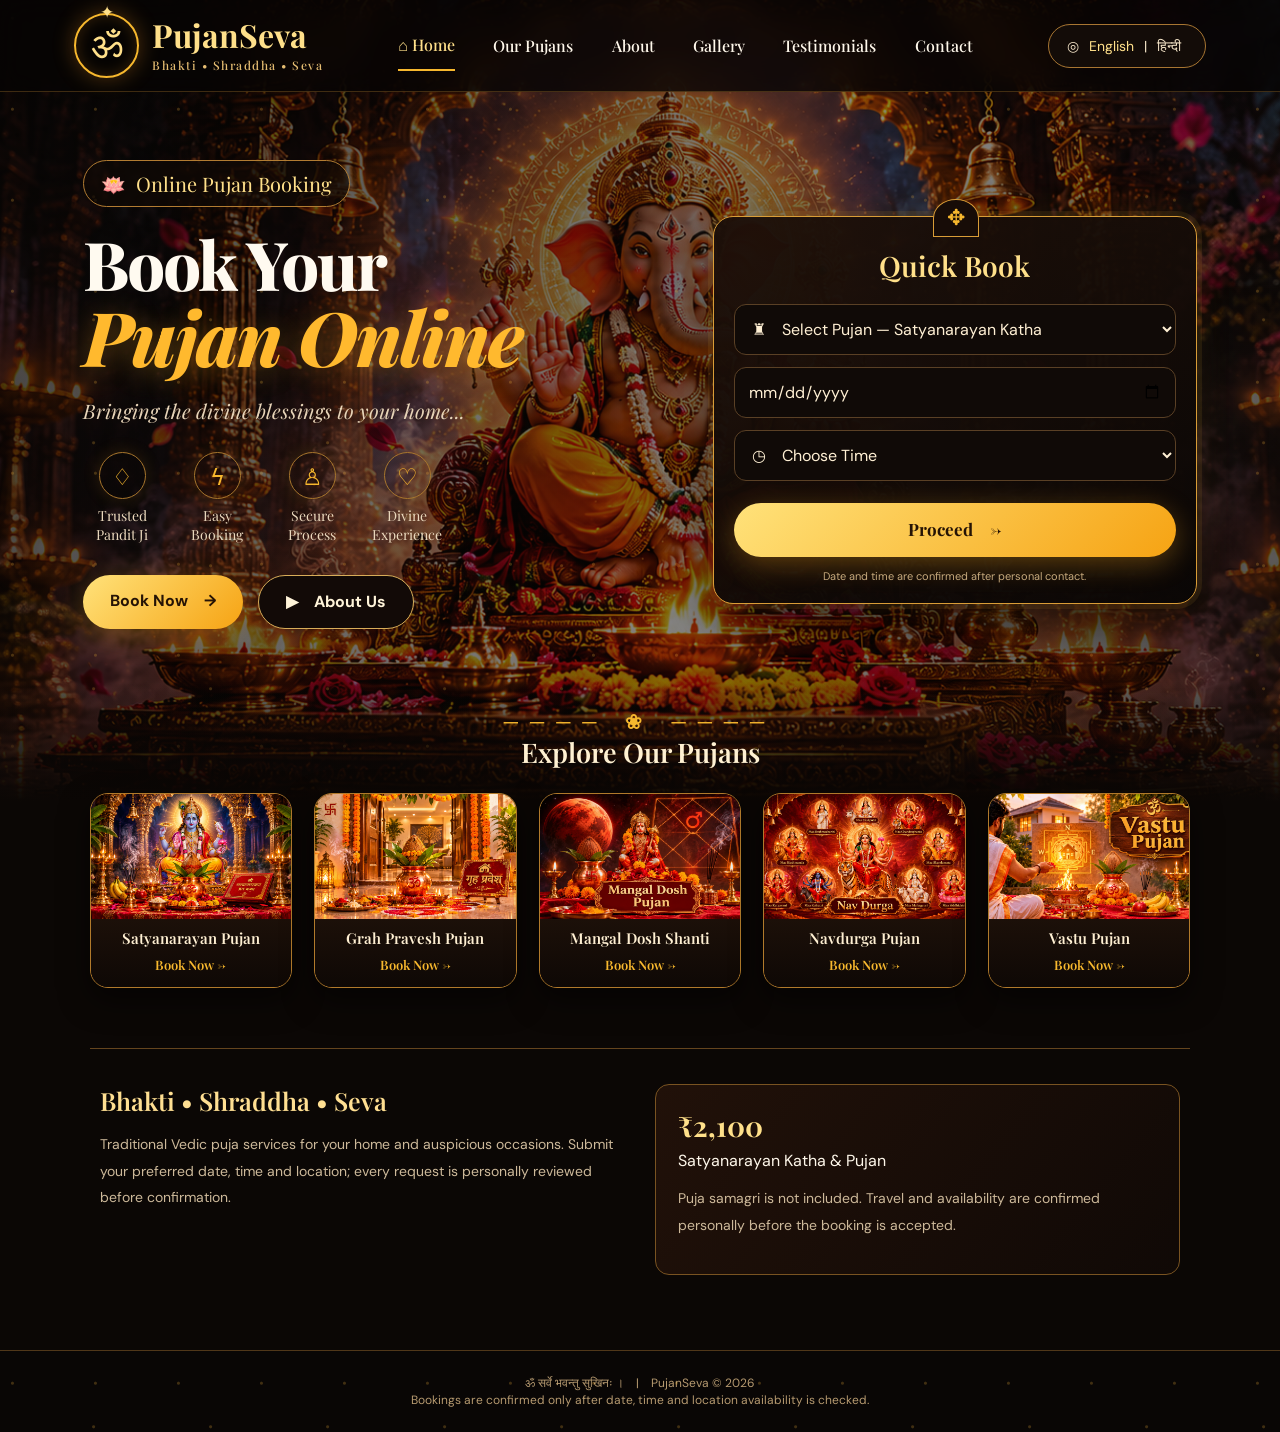
<file: index.html>
<!doctype html>
<html lang="en">
<head>
<meta charset="utf-8"><meta name="viewport" content="width=device-width,initial-scale=1">
<meta name="theme-color" content="#090604">
<meta name="description" content="PujanSeva — Book traditional Vedic pujas online.">
<title>PujanSeva | Divine Online Booking</title>
<link rel="preconnect" href="https://fonts.googleapis.com"><link rel="preconnect" href="https://fonts.gstatic.com" crossorigin>
<link href="https://fonts.googleapis.com/css2?family=DM+Sans:wght@400;500;600;700&family=Playfair+Display:wght@500;600;700;800&display=swap" rel="stylesheet">
<style>
:root{--gold:#f7b82e;--gold2:#ffe08a;--cream:#fff8eb;--muted:#d7c3a4;--line:#9c6b29;--black:#090604}
*{box-sizing:border-box}html{scroll-behavior:smooth}body{margin:0;background:var(--black);color:var(--cream);font-family:'DM Sans',sans-serif}a{color:inherit;text-decoration:none}button,input,select,textarea{font:inherit}
.site{min-height:100vh;position:relative;overflow:hidden;background:linear-gradient(110deg,rgba(9,6,4,.78),rgba(9,6,4,.48) 52%,rgba(9,6,4,.78)),url("assets/ganesha-hero.png") center center/cover fixed no-repeat}.site:before{content:"";position:absolute;inset:0;pointer-events:none;opacity:.23;background:radial-gradient(circle at 15% 20%,#f8b63c 1px,transparent 2px),radial-gradient(circle at 80% 60%,#f8b63c 1px,transparent 2px);background-size:83px 91px,117px 123px}
.header{height:92px;padding:0 clamp(22px,5.8vw,96px);display:flex;align-items:center;justify-content:space-between;border-bottom:1px solid #d49b3a44;background:#070504c9;backdrop-filter:blur(14px);position:relative;z-index:5}
.brand{display:flex;align-items:center;gap:13px}.logo{width:65px;height:65px;border:2px solid var(--gold);border-radius:50%;display:grid;place-items:center;color:var(--gold2);font-family:serif;font-size:38px;box-shadow:0 0 22px #e99a2455,inset 0 0 15px #e99a2433;position:relative}.logo:before{content:"✦";position:absolute;top:-13px;font-size:17px}.brand-name{font:700 32px 'Playfair Display',serif;color:var(--gold2);line-height:1}.brand-tag{font:500 12px 'Playfair Display',serif;color:#e5bd72;letter-spacing:1.5px;margin-top:6px}
.nav{display:flex;align-items:center;gap:clamp(20px,3vw,48px);font:500 16px 'Playfair Display',serif}.nav a{padding:14px 0;transition:.2s}.nav a:hover,.nav a.active{color:var(--gold2)}.nav a.active{border-bottom:2px solid var(--gold)}.language{border:1px solid #a87632;border-radius:30px;padding:11px 18px;color:#f6e6c9;background:#130c08;font-size:14px}.language button{border:0;background:none;color:inherit;cursor:pointer}.language button.selected{color:var(--gold2)}
.hero{min-height:590px;display:grid;grid-template-columns:1fr .78fr;align-items:center;gap:10px;padding:30px clamp(22px,6.5vw,108px) 0;position:relative;z-index:1}
.copy{position:relative;z-index:2;padding:15px 0 30px}.eyebrow{display:inline-flex;align-items:center;gap:10px;border:1px solid #b27c32;border-radius:30px;padding:9px 17px;color:var(--gold2);font:16px 'Playfair Display',serif;background:#100905b8}.eyebrow span{font-size:20px}
h1{font:800 clamp(48px,5.25vw,78px)/1.02 'Playfair Display',serif;letter-spacing:-2px;margin:22px 0 15px;color:#fffaf0}h1 em{display:block;color:#ffb92e;font-style:italic;font-size:1.12em;text-shadow:0 4px 28px #ffad2655;white-space:nowrap}.sub{font:italic 20px 'Playfair Display',serif;color:#e7d4b8;line-height:1.6;max-width:450px}
.trust{display:flex;gap:17px;margin:25px 0 30px}.trust-item{width:78px;text-align:center;color:#ead8bd;font:14px/1.35 'Playfair Display',serif}.trust-icon{width:47px;height:47px;margin:0 auto 8px;border:1px solid #a9772d;border-radius:50%;display:grid;place-items:center;color:var(--gold);font-size:23px;box-shadow:0 0 17px #f5ad2a25}
.actions{display:flex;gap:15px;flex-wrap:wrap}.btn{border:0;border-radius:40px;padding:15px 27px;font-weight:700;cursor:pointer;transition:.2s}.btn:hover{transform:translateY(-2px);filter:brightness(1.08)}.btn-gold{color:#251305;background:linear-gradient(135deg,#ffe27a,#f6a313);box-shadow:0 7px 28px #f5a51c55}.btn-outline{color:#fff4d9;border:1px solid #d8ad59;background:#120a07}
.art{display:none}.halo{position:absolute;width:min(42vw,520px);aspect-ratio:1;border-radius:50%;background:radial-gradient(circle,#ffe3a0 0,#f79b37 27%,#a63a16 49%,#44130c 69%,transparent 73%);filter:blur(2px);z-index:-2}.mandala{position:absolute;width:min(47vw,560px);aspect-ratio:1;border:2px solid #ffce68aa;border-radius:50%;box-shadow:0 0 40px #ffb43d66,inset 0 0 40px #ffb43d44;z-index:-1}.mandala:before,.mandala:after{content:"";position:absolute;inset:23px;border:1px dashed #ffdc8c99;border-radius:50%}.mandala:after{inset:53px;border-style:solid;transform:rotate(45deg);border-radius:44%}
.ganesh{width:min(43vw,520px);height:550px;object-fit:contain;filter:drop-shadow(0 20px 40px #ff9d2a77);animation:float 6s ease-in-out infinite}.spark{position:absolute;color:#ffd46c;font-size:24px;text-shadow:0 0 18px #ff9b21;animation:twinkle 2.4s infinite alternate}.s1{top:13%;left:13%}.s2{top:25%;right:9%;animation-delay:.8s}.s3{bottom:17%;left:10%;animation-delay:1.3s}.s4{bottom:23%;right:13%;animation-delay:.4s}@keyframes float{50%{transform:translateY(-9px)}}@keyframes twinkle{to{opacity:.25;transform:scale(.7)}}
.booking{position:relative;z-index:3;border:1px solid #d99d37;border-radius:20px;padding:25px 20px 20px;background:linear-gradient(155deg,#1d1009f5,#090605f7);box-shadow:0 0 0 5px #f3b43a16,0 18px 60px #000a,0 0 35px #f2a52b22;margin-top:15px}.booking:before{content:"✥";position:absolute;top:-18px;left:calc(50% - 22px);width:44px;height:36px;background:#170c07;border:1px solid #d99d37;border-radius:50% 50% 0 0;color:var(--gold);display:grid;place-items:center;font-size:22px}.booking h2{text-align:center;color:var(--gold2);font:600 28px 'Playfair Display',serif;margin:5px 0 20px}.field{margin:12px 0}.field label{display:block;font-size:12px;color:#d6bd96;margin:0 0 6px}.field input,.field select,.field textarea{width:100%;background:#100a07;border:1px solid #5a4025;border-radius:12px;padding:13px;color:#fff0d4;outline:none}.field input:focus,.field select:focus,.field textarea:focus{border-color:var(--gold);box-shadow:0 0 0 3px #e9a83222}.field select option{background:#160d08}.booking .btn{width:100%;margin-top:10px;font:700 17px 'Playfair Display',serif}.booking-note{text-align:center;color:#c7aa7d;font-size:11px;margin:12px 0 0}
.pujas{position:relative;z-index:1;padding:25px clamp(20px,7vw,110px) 75px;background:linear-gradient(180deg,transparent,#0b0705 18%)}.section-title{text-align:center;margin:0 auto 23px;font:600 27px 'Playfair Display',serif;color:#fff1d2}.ornament{color:var(--gold);letter-spacing:12px;font-size:20px}.cards{display:grid;grid-template-columns:repeat(5,minmax(0,1fr));gap:22px;max-width:1360px;margin:auto}.card{border:1px solid #b17a2b;border-radius:18px;overflow:hidden;background:#140b07;box-shadow:0 12px 30px #0008;transition:.25s;min-width:0}.card:hover{transform:translateY(-6px);box-shadow:0 15px 35px #d98a2533}.card img{display:block;width:100%;height:125px;object-fit:cover}.card-info{text-align:center;padding:9px 8px 12px;background:linear-gradient(180deg,#1c1009,#0e0805)}.card h3{font:600 15px 'Playfair Display',serif;margin:0 0 6px;color:#fff0d3}.card a{font:600 13px 'Playfair Display',serif;color:var(--gold)}
.about{max-width:1100px;margin:60px auto 0;border-top:1px solid #65451e;padding:35px 10px 0;display:grid;grid-template-columns:1fr 1fr;gap:30px}.about h2{font:600 25px 'Playfair Display',serif;color:#ffdf92;margin:0 0 10px}.about p{font-size:14px;line-height:1.9;color:#cdb99a}.about-box{border:1px solid #795321;border-radius:14px;padding:22px;background:linear-gradient(130deg,#211109,#100906)}.about-box strong{color:var(--gold2);font:700 28px 'Playfair Display',serif;display:block;margin-bottom:6px}
.footer{border-top:1px solid #503719;padding:24px;text-align:center;color:#b69a70;font-size:12px;background:#090605}
.modal{position:fixed;inset:0;background:#000c;display:none;place-items:center;padding:18px;z-index:20}.modal.open{display:grid}.modal-card{width:min(100%,520px);max-height:90vh;overflow:auto;border:1px solid #d99d37;border-radius:18px;background:#160d08;padding:25px;box-shadow:0 20px 80px #000}.modal-head{display:flex;justify-content:space-between;align-items:center}.modal-head h2{color:var(--gold2);margin:0 0 15px;font:600 24px 'Playfair Display',serif}.close{background:none;border:0;color:#f5dba9;font-size:26px;cursor:pointer}.notice{font-size:12px;color:#c9b493;line-height:1.7}.toast{position:fixed;bottom:22px;left:50%;transform:translate(-50%,20px);opacity:0;pointer-events:none;background:#f5c65d;color:#241306;padding:12px 18px;border-radius:30px;font-size:13px;z-index:30;transition:.25s}.toast.show{opacity:1;transform:translate(-50%,0)}
@media(max-width:1100px){.hero{grid-template-columns:1fr 1fr}.copy{z-index:2}.booking{grid-column:2;max-width:350px;justify-self:end}.nav{gap:18px}.cards{grid-template-columns:repeat(3,1fr)}}
@media(max-width:700px){.header{height:76px;padding:0 16px}.logo{width:49px;height:49px;font-size:29px}.brand-name{font-size:24px}.brand-tag{font-size:9px;letter-spacing:1px}.nav{display:none}.language{font-size:12px;padding:9px 12px}.hero{display:flex;flex-direction:column;align-items:stretch;padding:27px 19px 0;gap:0}.copy{padding-bottom:0}.halo{width:310px}.mandala{width:340px}.ganesh{width:290px;height:340px}h1{font-size:48px;letter-spacing:-1px;margin-top:19px}h1 em{white-space:normal}.sub{font-size:16px;max-width:340px}.trust{gap:8px;justify-content:space-between;margin:22px 0}.trust-item{width:72px;font-size:11px}.trust-icon{width:39px;height:39px}.actions .btn{padding:12px 17px;font-size:13px}.booking{width:100%;max-width:none;margin:30px 0 0}.pujas{padding:34px 17px 55px}.cards{grid-template-columns:repeat(2,minmax(0,1fr));gap:13px}.card img{height:115px}.card h3{font-size:13px}.about{grid-template-columns:1fr;margin-top:40px}.section-title{font-size:23px}}
@media(max-width:390px){.cards{grid-template-columns:1fr}.card img{height:155px}.trust{gap:3px}.trust-item{width:67px}}
</style>
</head>
<body><div class="site">
<header class="header"><a class="brand" href="#home"><div class="logo">ॐ</div><div><div class="brand-name">PujanSeva</div><div class="brand-tag">Bhakti • Shraddha • Seva</div></div></a>
<nav class="nav"><a class="active" href="#home">⌂ Home</a><a href="#puja">Our Pujans</a><a href="#about">About</a><a href="#puja">Gallery</a><a href="#about">Testimonials</a><a href="#contact">Contact</a></nav>
<div class="language">◎ <button class="selected" type="button" id="englishBtn">English</button> | <button type="button" id="hindiBtn">हिन्दी</button></div></header>
<main id="home"><section class="hero"><div class="copy">
<div class="eyebrow"><span>🪷</span><span data-en="Online Pujan Booking" data-hi="ऑनलाइन पूजा बुकिंग">Online Pujan Booking</span></div>
<h1 data-en="Book Your<em>Pujan Online</em>" data-hi="अपने घर पर कराएँ<em>पूजा एवं पाठ</em>">Book Your<em>Pujan Online</em></h1>
<p class="sub" data-en="Bringing the divine blessings to your home..." data-hi="वैदिक विधि-विधान से पूजा, श्रद्धा और समर्पण के साथ...">Bringing the divine blessings to your home...</p>
<div class="trust"><div class="trust-item"><div class="trust-icon">♢</div><span data-en="Trusted Pandit Ji" data-hi="विश्वसनीय पंडित जी">Trusted Pandit Ji</span></div><div class="trust-item"><div class="trust-icon">ϟ</div><span data-en="Easy Booking" data-hi="सरल बुकिंग">Easy Booking</span></div><div class="trust-item"><div class="trust-icon">♙</div><span data-en="Secure Process" data-hi="सुरक्षित प्रक्रिया">Secure Process</span></div><div class="trust-item"><div class="trust-icon">♡</div><span data-en="Divine Experience" data-hi="दिव्य अनुभव">Divine Experience</span></div></div>
<div class="actions"><a class="btn btn-gold" href="#booking" data-en="Book Now　→" data-hi="बुकिंग करें　→">Book Now　→</a><a class="btn btn-outline" href="#about" data-en="▶　About Us" data-hi="▶　हमारे बारे में">▶　About Us</a></div></div>
<div class="art"><div class="halo"></div><div class="mandala"></div><span class="spark s1">✦</span><span class="spark s2">✧</span><span class="spark s3">✦</span><span class="spark s4">✧</span><img class="ganesh" src="assets/ganesha-hero.png" alt="Lord Ganesha"></div>
<aside class="booking" id="booking"><h2 data-en="Quick Book" data-hi="शीघ्र बुकिंग">Quick Book</h2><form id="quickForm">
<div class="field"><select id="quickPuja" required aria-label="Select Pujan"><option value="श्री सत्यनारायण कथा एवं पूजा">♜　Select Pujan — Satyanarayan Katha</option></select></div>
<div class="field"><input id="quickDate" type="date" required aria-label="Choose Date"></div>
<div class="field"><select id="quickTime" required aria-label="Choose Time"><option value="">◷　Choose Time</option><option>Morning (6 AM – 10 AM)</option><option>Midday (10 AM – 2 PM)</option><option>Evening (4 PM – 8 PM)</option></select></div>
<button class="btn btn-gold" type="submit" data-en="Proceed　→" data-hi="आगे बढ़ें　→">Proceed　→</button><p class="booking-note" data-en="Date and time are confirmed after personal contact." data-hi="तिथि एवं समय की पुष्टि संपर्क के बाद होगी।">Date and time are confirmed after personal contact.</p></form></aside></section>
<section class="pujas" id="puja"><div class="section-title"><div class="ornament">──── ❀ ────</div><div data-en="Explore Our Pujans" data-hi="हमारी पूजा सेवाएँ">Explore Our Pujans</div></div>
<div class="cards">
<article class="card"><img src="assets/satyanarayan.png" alt="Satyanarayan Pujan"><div class="card-info"><h3>Satyanarayan Pujan</h3><a href="#booking">Book Now →</a></div></article>
<article class="card"><img src="assets/grah-pravesh.png" alt="Grah Pravesh Pujan"><div class="card-info"><h3>Grah Pravesh Pujan</h3><a href="#booking">Book Now →</a></div></article>
<article class="card"><img src="assets/mangal-dosh.png" alt="Mangal Dosh Shanti"><div class="card-info"><h3>Mangal Dosh Shanti</h3><a href="#booking">Book Now →</a></div></article>
<article class="card"><img src="assets/navdurga.png.png" alt="Navdurga Pujan"><div class="card-info"><h3>Navdurga Pujan</h3><a href="#booking">Book Now →</a></div></article>
<article class="card"><img src="assets/vastu-pujan.png" alt="Vastu Pujan"><div class="card-info"><h3>Vastu Pujan</h3><a href="#booking">Book Now →</a></div></article>
</div>
<div class="about" id="about"><div><h2>Bhakti • Shraddha • Seva</h2><p>Traditional Vedic puja services for your home and auspicious occasions. Submit your preferred date, time and location; every request is personally reviewed before confirmation.</p></div><div class="about-box"><strong>₹2,100</strong><span>Satyanarayan Katha & Pujan</span><p>Puja samagri is not included. Travel and availability are confirmed personally before the booking is accepted.</p></div></div></section></main>
<footer class="footer" id="contact">ॐ सर्वे भवन्तु सुखिनः ।　|　PujanSeva © <span id="year"></span><br>Bookings are confirmed only after date, time and location availability is checked.</footer>
</div>
<div class="modal" id="bookingModal" role="dialog" aria-modal="true" aria-labelledby="modalTitle"><div class="modal-card"><div class="modal-head"><h2 id="modalTitle">Booking Details / पूजा विवरण</h2><button class="close" id="closeModal" aria-label="Close">×</button></div>
<form id="fullForm"><div class="field"><label for="fullName">Full Name / पूरा नाम</label><input id="fullName" required maxlength="80" placeholder="Enter your name"></div><div class="field"><label for="mobile">Mobile Number / मोबाइल नंबर</label><input id="mobile" required inputmode="numeric" pattern="[6-9][0-9]{9}" maxlength="10" placeholder="10-digit mobile number"></div><div class="field"><label for="fullDate">Puja Date / पूजा की तिथि</label><input id="fullDate" type="date" required></div><div class="field"><label for="fullTime">Preferred Time / अनुकूल समय</label><input id="fullTime" required placeholder="e.g. Morning 10 AM"></div><div class="field"><label for="address">Full Address / पूरा पता</label><textarea id="address" rows="3" required placeholder="Area, city, state and PIN code"></textarea></div><div class="field"><label for="requirements">Additional Information (optional)</label><textarea id="requirements" rows="2"></textarea></div><p class="notice">Fee: ₹2,100. Samagri is separate. Your request is not confirmed until Pandit Ji checks the date, time and travel availability. Online payment is not enabled.</p><button class="btn btn-gold" type="submit" style="width:100%">Prepare Booking Request</button></form><div id="result" class="notice" hidden></div></div></div><div class="toast" id="toast"></div>
<script>
const WHATSAPP_NUMBER = ""; // Add verified number with country code, e.g. 91XXXXXXXXXX
const $=id=>document.getElementById(id);const now=new Date();const minDate=new Date(now.getTime()-now.getTimezoneOffset()*60000).toISOString().slice(0,10);$('quickDate').min=minDate;$('fullDate').min=minDate;$('year').textContent=new Date().getFullYear();
function toast(s){$('toast').textContent=s;$('toast').classList.add('show');setTimeout(()=>$('toast').classList.remove('show'),3200)}
function openModal(d='',t=''){ $('bookingModal').classList.add('open');if(d)$('fullDate').value=d;if(t)$('fullTime').value=t;}
$('quickForm').addEventListener('submit',e=>{e.preventDefault();openModal($('quickDate').value,$('quickTime').value)});
$('closeModal').addEventListener('click',()=>$('bookingModal').classList.remove('open'));$('bookingModal').addEventListener('click',e=>{if(e.target===$('bookingModal'))$('bookingModal').classList.remove('open')});
$('fullForm').addEventListener('submit',async e=>{e.preventDefault();const m=$('mobile').value.trim();if(!/^[6-9][0-9]{9}$/.test(m)){toast('Enter a valid 10-digit mobile number');return}
const d={Service:'Satyanarayan Katha & Pujan',Name:$('fullName').value.trim(),Mobile:m,Date:$('fullDate').value,Time:$('fullTime').value,Address:$('address').value.trim(),Notes:$('requirements').value.trim(),Fee:'₹2,100'};const msg='PujanSeva Booking Request\n'+Object.entries(d).map(([k,v])=>k+': '+v).join('\n');
$('result').hidden=false;if(WHATSAPP_NUMBER){window.open('https://wa.me/'+WHATSAPP_NUMBER+'?text='+encodeURIComponent(msg),'_blank','noopener');$('result').textContent='Request prepared in WhatsApp. Please send the message to submit.'}else{try{await navigator.clipboard.writeText(msg);$('result').textContent='Booking details copied. Please contact the service provider to submit your request. WhatsApp is not configured yet.';toast('Booking details copied')}catch{$('result').textContent=msg}}});
function setLang(lang){document.querySelectorAll('[data-en]').forEach(el=>{el.innerHTML=el.dataset[lang]});$('englishBtn').classList.toggle('selected',lang==='en');$('hindiBtn').classList.toggle('selected',lang==='hi');document.documentElement.lang=lang==='hi'?'hi':'en';}
$('englishBtn').addEventListener('click',()=>setLang('en'));$('hindiBtn').addEventListener('click',()=>setLang('hi'));
</script></body></html>
</file>
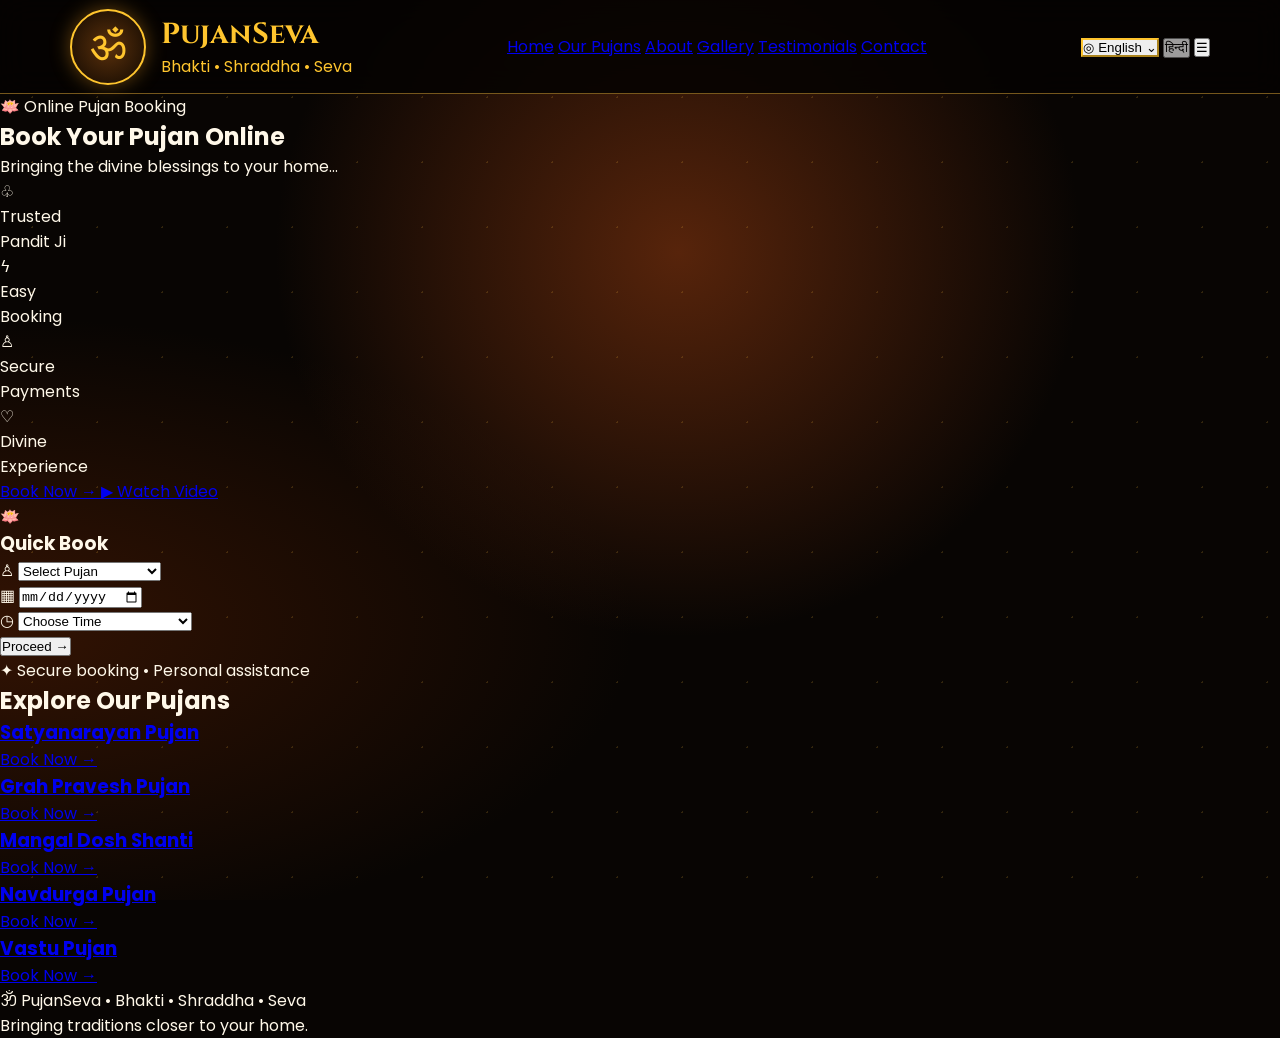
<file: templates/index.html>
<!DOCTYPE html>
<html lang="en">

<head>
    <meta charset="UTF-8">
    <meta name="viewport" content="width=device-width, initial-scale=1.0">

    <title>PujanSeva | Book Your Pujan Online</title>

    <link rel="preconnect" href="https://fonts.googleapis.com">
    <link rel="preconnect" href="https://fonts.gstatic.com" crossorigin>

    <link href="https://fonts.googleapis.com/css2?family=Cinzel:wght@400;500;600;700&family=Playfair+Display:wght@400;500;600;700;800&family=Poppins:wght@300;400;500;600&display=swap" rel="stylesheet">

    <link rel="stylesheet" href="../css/style.css">
</head>

<body>

    <!-- Background effects -->
    <div class="background-glow"></div>

    <!-- HEADER -->
    <header class="header">

        <a href="#home" class="brand">
            <div class="brand-icon">ॐ</div>

            <div class="brand-text">
                <h1>PujanSeva</h1>
                <p>Bhakti • Shraddha • Seva</p>
            </div>
        </a>

        <nav class="navbar">
            <a href="#home" class="active" data-en="Home" data-hi="होम">Home</a>
            <a href="#pujans" data-en="Our Pujans" data-hi="हमारी पूजाएँ">Our Pujans</a>
            <a href="#about" data-en="About" data-hi="हमारे बारे में">About</a>
            <a href="#gallery" data-en="Gallery" data-hi="गैलरी">Gallery</a>
            <a href="#testimonials" data-en="Testimonials" data-hi="प्रतिक्रियाएँ">Testimonials</a>
            <a href="#contact" data-en="Contact" data-hi="संपर्क">Contact</a>
        </nav>

        <div class="header-right">
            <button class="language-button" id="languageButton">
                <span>◎</span>
                <span id="languageText">English</span>
                <span>⌄</span>
            </button>

            <button class="language-hindi" id="hindiButton">हिन्दी</button>

            <button class="menu-button" id="menuButton">☰</button>
        </div>

    </header>


    <!-- HERO SECTION -->
    <main id="home">

        <section class="hero">

            <div class="hero-content">

                <div class="hero-label">
                    <span>🪷</span>
                    <span data-en="Online Pujan Booking"
                          data-hi="ऑनलाइन पूजन बुकिंग">
                        Online Pujan Booking
                    </span>
                </div>

                <h2>
                    <span data-en="Book Your" data-hi="अपनी पूजा">Book Your</span>
                    <span class="gold-text"
                          data-en="Pujan Online"
                          data-hi="ऑनलाइन बुक करें">
                        Pujan Online
                    </span>
                </h2>

                <p class="hero-description"
                   data-en="Bringing the divine blessings to your home..."
                   data-hi="दिव्य आशीर्वाद अब आपके घर तक...">
                    Bringing the divine blessings to your home...
                </p>

                <div class="trust-row">

                    <div class="trust-item">
                        <span class="trust-icon">♧</span>
                        <p data-en="Trusted<br>Pandit Ji"
                           data-hi="विश्वसनीय<br>पंडित जी">
                            Trusted<br>Pandit Ji
                        </p>
                    </div>

                    <div class="trust-item">
                        <span class="trust-icon">ϟ</span>
                        <p data-en="Easy<br>Booking"
                           data-hi="आसान<br>बुकिंग">
                            Easy<br>Booking
                        </p>
                    </div>

                    <div class="trust-item">
                        <span class="trust-icon">♙</span>
                        <p data-en="Secure<br>Payments"
                           data-hi="सुरक्षित<br>भुगतान">
                            Secure<br>Payments
                        </p>
                    </div>

                    <div class="trust-item">
                        <span class="trust-icon">♡</span>
                        <p data-en="Divine<br>Experience"
                           data-hi="दिव्य<br>अनुभव">
                            Divine<br>Experience
                        </p>
                    </div>

                </div>

                <div class="hero-buttons">

                    <a href="#booking" class="primary-button">
                        <span data-en="Book Now" data-hi="अभी बुक करें">Book Now</span>
                        <span>→</span>
                    </a>

                    <a href="#about" class="secondary-button">
                        <span>▶</span>
                        <span data-en="Watch Video" data-hi="वीडियो देखें">Watch Video</span>
                    </a>

                </div>

            </div>


            <!-- QUICK BOOKING -->
            <div class="quick-book" id="booking">

                <div class="booking-decoration">🪷</div>

                <h3 data-en="Quick Book" data-hi="त्वरित बुकिंग">
                    Quick Book
                </h3>

                <form id="bookingForm">

                    <div class="form-control">
                        <span>♙</span>

                        <select id="pujanSelect" required>
                            <option value="" data-en="Select Pujan" data-hi="पूजा चुनें">
                                Select Pujan
                            </option>
                            <option value="Satyanarayan Pujan">Satyanarayan Pujan</option>
                            <option value="Grah Pravesh Pujan">Grah Pravesh Pujan</option>
                            <option value="Mangal Dosh Shanti">Mangal Dosh Shanti</option>
                            <option value="Navdurga Pujan">Navdurga Pujan</option>
                            <option value="Vastu Pujan">Vastu Pujan</option>
                        </select>
                    </div>

                    <div class="form-control">
                        <span>▦</span>
                        <input type="date" id="bookingDate" required>
                    </div>

                    <div class="form-control">
                        <span>◷</span>
                        <select id="bookingTime" required>
                            <option value="">Choose Time</option>
                            <option>Morning (6 AM - 9 AM)</option>
                            <option>Morning (9 AM - 12 PM)</option>
                            <option>Afternoon (12 PM - 3 PM)</option>
                            <option>Evening (4 PM - 7 PM)</option>
                        </select>
                    </div>

                    <button type="submit" class="proceed-button">
                        <span data-en="Proceed" data-hi="आगे बढ़ें">Proceed</span>
                        →
                    </button>

                </form>

                <p class="booking-note">
                    ✦ Secure booking • Personal assistance
                </p>

            </div>

        </section>


        <!-- PUJAN CARDS -->
        <section class="pujans-section" id="pujans">

            <div class="section-heading">
                <span></span>
                <h2 data-en="Explore Our Pujans"
                    data-hi="हमारी पूजाएँ देखें">
                    Explore Our Pujans
                </h2>
                <span></span>
            </div>

            <div class="pujan-grid">

                <a href="#booking" class="pujan-card card-one">
                    <div class="card-image"></div>
                    <div class="card-info">
                        <h3>Satyanarayan Pujan</h3>
                        <p>Book Now →</p>
                    </div>
                </a>

                <a href="#booking" class="pujan-card card-two">
                    <div class="card-image"></div>
                    <div class="card-info">
                        <h3>Grah Pravesh Pujan</h3>
                        <p>Book Now →</p>
                    </div>
                </a>

                <a href="#booking" class="pujan-card card-three">
                    <div class="card-image"></div>
                    <div class="card-info">
                        <h3>Mangal Dosh Shanti</h3>
                        <p>Book Now →</p>
                    </div>
                </a>

                <a href="#booking" class="pujan-card card-four">
                    <div class="card-image"></div>
                    <div class="card-info">
                        <h3>Navdurga Pujan</h3>
                        <p>Book Now →</p>
                    </div>
                </a>

                <a href="#booking" class="pujan-card card-five">
                    <div class="card-image"></div>
                    <div class="card-info">
                        <h3>Vastu Pujan</h3>
                        <p>Book Now →</p>
                    </div>
                </a>

            </div>

        </section>

    </main>


    <!-- FOOTER -->
    <footer id="contact">
        <p>ॐ PujanSeva • Bhakti • Shraddha • Seva</p>
        <p>Bringing traditions closer to your home.</p>
    </footer>


    <script src="../js/script.js"></script>

</body>
</html>
</file>
<file: css/style.css>
/* =====================================
   PUJANSEVA - MAIN STYLESHEET
===================================== */

:root {
    --gold: #ffc52e;
    --gold-light: #ffe28a;
    --gold-dark: #9e6712;
    --black: #080503;
    --white: #fff8e9;
}

* {
    margin: 0;
    padding: 0;
    box-sizing: border-box;
}

html {
    scroll-behavior: smooth;
}

body {
    background: #080503;
    color: var(--white);
    font-family: 'Poppins', sans-serif;
    overflow-x: hidden;
    min-height: 100vh;
}

.background-glow {
    position: fixed;
    inset: 0;
    z-index: -2;
    pointer-events: none;
    background:
        radial-gradient(ellipse at 53% 28%, #57240b 0%, transparent 42%),
        radial-gradient(ellipse at 0% 70%, #331303 0%, transparent 35%),
        #080503;
}

body::before {
    content: "";
    position: fixed;
    inset: 0;
    pointer-events: none;
    z-index: -1;
    opacity: .17;
    background-image:
        radial-gradient(#ffbd38 1px, transparent 1px);
    background-size: 65px 65px;
}


/* HEADER */

.header {
    height: 94px;
    width: 100%;
    padding: 0 5.5%;
    display: flex;
    align-items: center;
    justify-content: space-between;
    background: rgba(5, 3, 2, .88);
    border-bottom: 1px solid rgba(255, 190, 60, .45);
    position: relative;
    z-index: 20;
    backdrop-filter: blur(15px);
}

.brand {
    display: flex;
    align-items: center;
    gap: 15px;
    text-decoration: none;
    color: var(--gold);
}

.brand-icon {
    width: 76px;
    height: 76px;
    border: 2px solid var(--gold);
    border-radius: 50%;
    display: grid;
    place-items: center;
    font-family: 'Cinzel', serif;
    font-size: 43px;
    box-shadow: 0 0 20px #d48a1b77;
    background: radial-gradient(#5b310c, #100801);
}

.brand-text h1 {
    font-family: 'Cinzel', serif;
    font-size: 29px;
    font-weight: 700;
}
</file>
